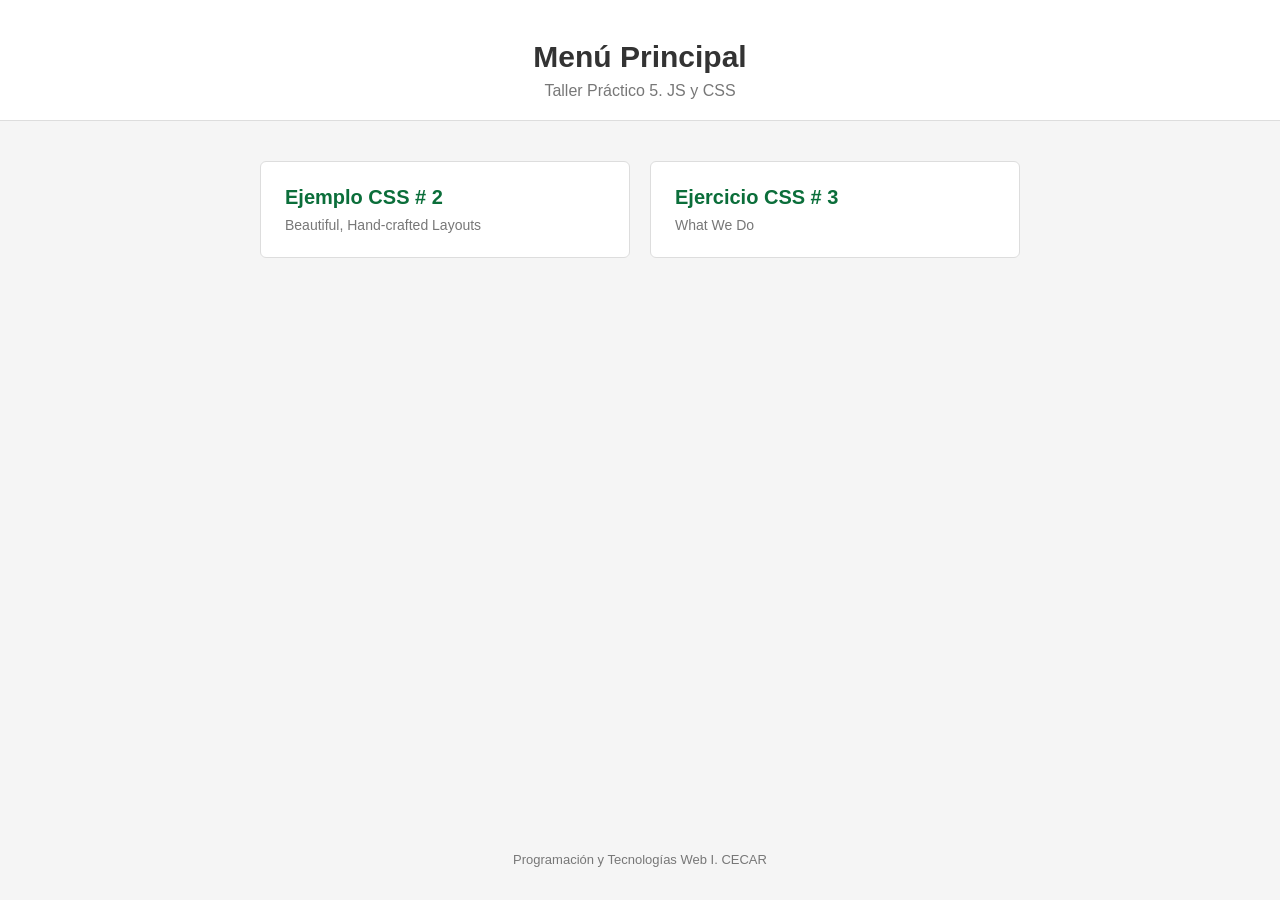
<file: index.html>
<!DOCTYPE html>
<html lang="es">
<head>
    <meta charset="UTF-8">
    <meta name="viewport" content="width=device-width, initial-scale=1.0">
    <title>Menú Principal</title>
    <link rel="stylesheet" href="css/index.css">
</head>
<body>
    <header class="encabezado">
        <h1>Menú Principal</h1>
        <p>Taller Práctico 5. JS y CSS</p>
    </header>

    <main class="contenedor">
        <nav id="menu" class="menu"></nav>
    </main>

    <footer class="pie">
        <p>Programación y Tecnologías Web I. CECAR</p>
    </footer>

    <script src="js/index.js"></script>
</body>
</html>
</file>
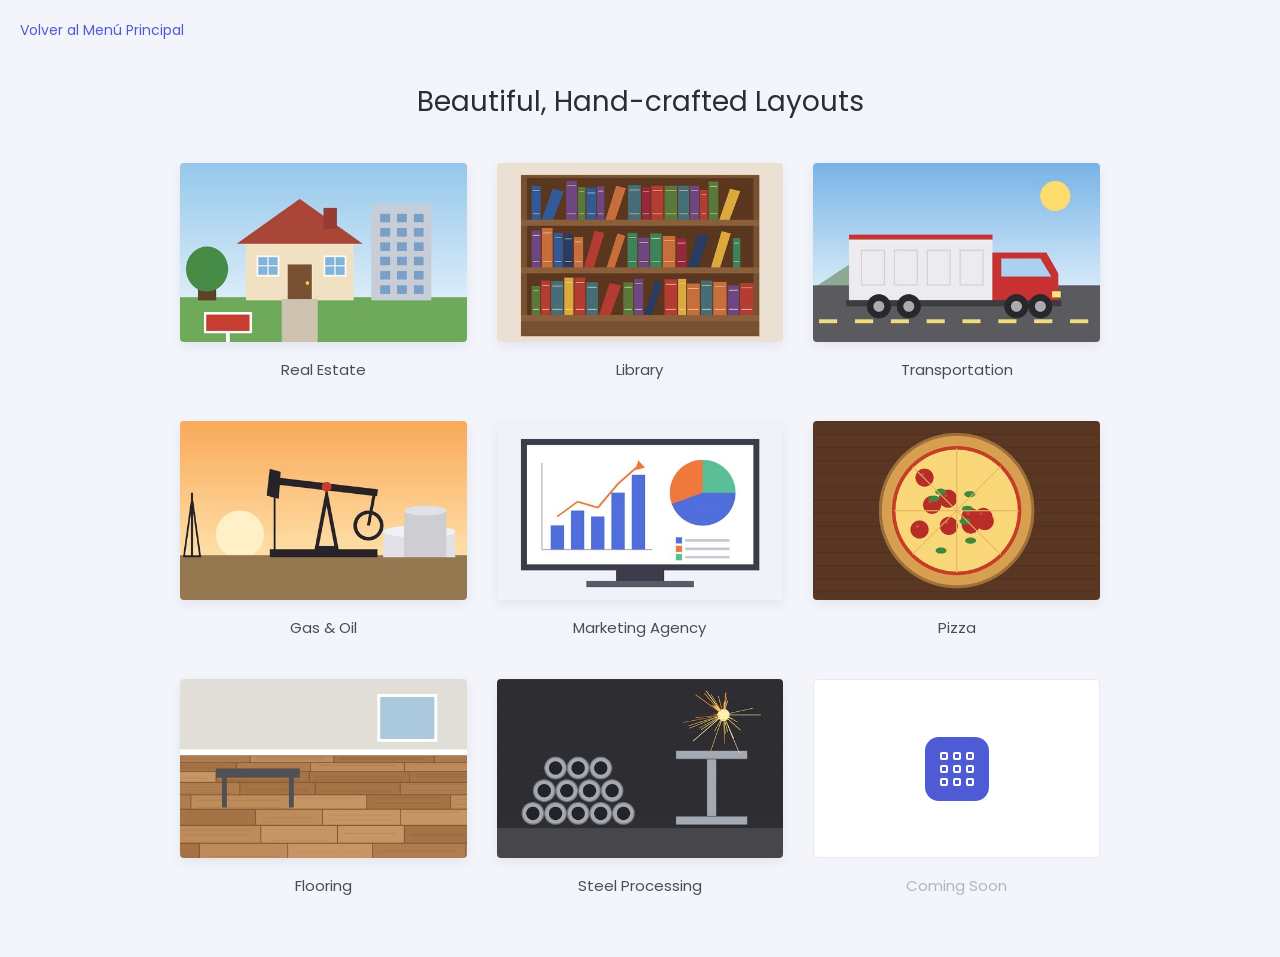
<file: html/ejercicio2.html>
<!DOCTYPE html>
<html lang="es">
<head>
    <meta charset="UTF-8">
    <meta name="viewport" content="width=device-width, initial-scale=1.0">
    <title>Ejemplo CSS # 2</title>
    <link rel="stylesheet" href="https://fonts.googleapis.com/css2?family=Poppins:wght@400&display=swap">
    <link rel="stylesheet" href="../css/ejercicio2.css">
</head>
<body>
    <a class="volver" href="../index.html">Volver al Menú Principal</a>

    <section class="layouts">
        <h1 class="titulo">Beautiful, Hand-crafted Layouts</h1>
        <div id="galeria" class="galeria"></div>
    </section>

    <script src="../js/ejercicio2.js"></script>
</body>
</html>
</file>
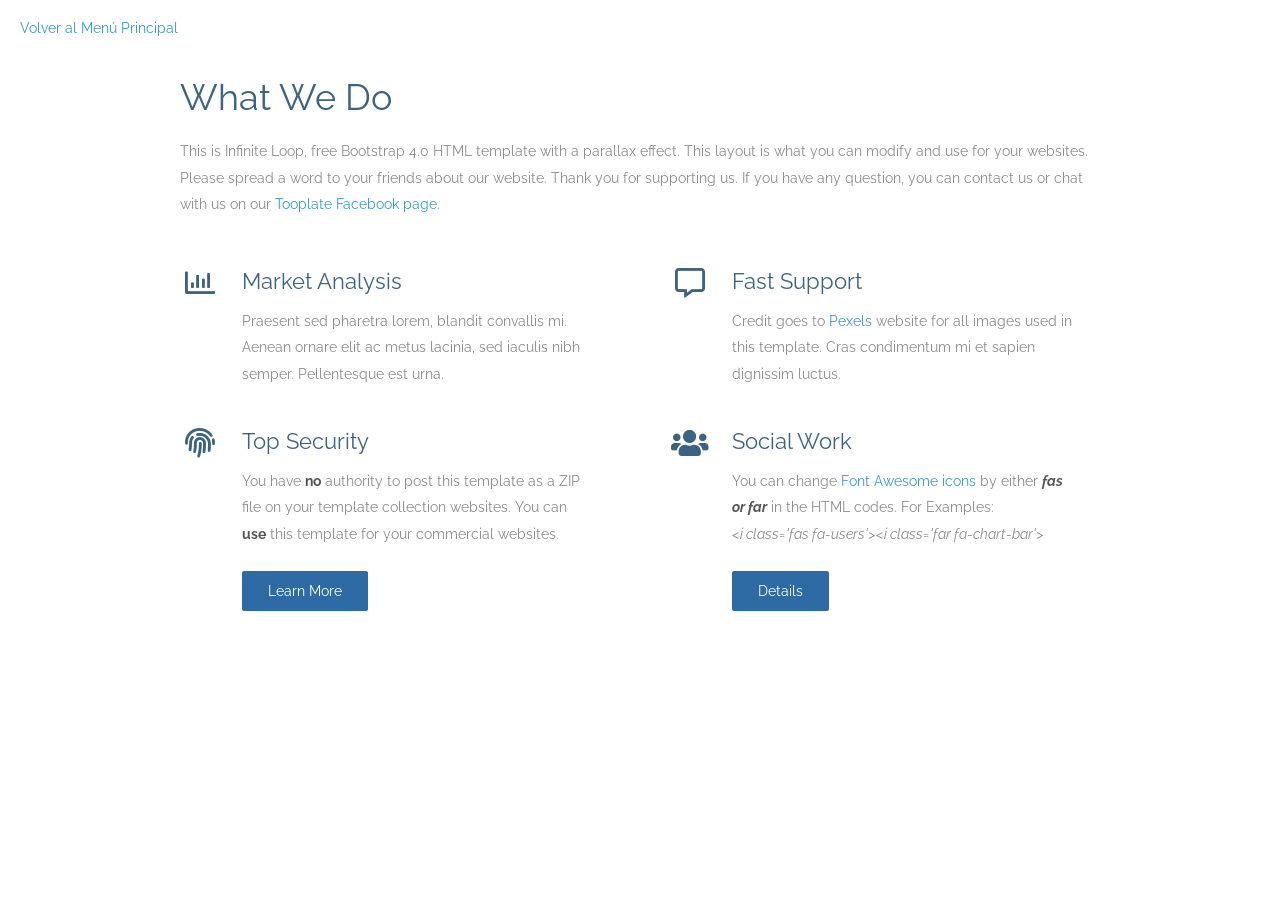
<file: html/ejercicio3.html>
<!DOCTYPE html>
<html lang="es">
<head>
    <meta charset="UTF-8">
    <meta name="viewport" content="width=device-width, initial-scale=1.0">
    <title>Ejercicio CSS # 3</title>
    <link rel="stylesheet" href="https://fonts.googleapis.com/css2?family=Raleway:wght@400&display=swap">
    <link rel="stylesheet" href="https://cdnjs.cloudflare.com/ajax/libs/font-awesome/5.15.4/css/all.min.css">
    <link rel="stylesheet" href="../css/ejercicio3.css">
</head>
<body>
    <a class="volver" href="../index.html">Volver al Menú Principal</a>

    <section class="que-hacemos">
        <h1 class="titulo">What We Do</h1>
        <p class="intro">
            This is Infinite Loop, free Bootstrap 4.0 HTML template with a parallax effect. This layout is what you can
            modify and use for your websites. Please spread a word to your friends about our website. Thank you for
            supporting us. If you have any question, you can contact us or chat with us on our
            <a href="#">Tooplate Facebook page</a>.
        </p>
        <div id="servicios" class="servicios"></div>
    </section>

    <script src="../js/ejercicio3.js"></script>
</body>
</html>
</file>
<file: css/index.css>
* {
    box-sizing: border-box;
}

body {
    margin: 0;
    min-height: 100vh;
    display: flex;
    flex-direction: column;
    font-family: Arial, sans-serif;
    background-color: #f5f5f5;
    color: #333333;
}

.encabezado {
    text-align: center;
    padding: 40px 20px 20px;
    border-bottom: 1px solid #dddddd;
    background-color: #ffffff;
}

.encabezado h1 {
    margin: 0;
    font-size: 30px;
}

.encabezado p {
    margin: 8px 0 0;
    color: #777777;
}

.contenedor {
    flex: 1;
    width: 100%;
    max-width: 800px;
    margin: 0 auto;
    padding: 40px 20px;
}

.menu {
    display: grid;
    grid-template-columns: repeat(2, 1fr);
    gap: 20px;
}

.tarjeta {
    display: block;
    background-color: #ffffff;
    color: #333333;
    text-decoration: none;
    border: 1px solid #dddddd;
    border-radius: 6px;
    padding: 24px;
}

.tarjeta:hover {
    border-color: #0b6e3a;
}

.tarjeta h2 {
    margin: 0 0 8px;
    font-size: 20px;
    color: #0b6e3a;
}

.tarjeta p {
    margin: 0;
    font-size: 14px;
    color: #777777;
}

.pie {
    text-align: center;
    padding: 20px;
    font-size: 13px;
    color: #777777;
}

@media (max-width: 600px) {
    .menu {
        grid-template-columns: 1fr;
    }
}
</file>
<file: css/ejercicio2.css>
* {
    box-sizing: border-box;
}

body {
    margin: 0;
    font-family: 'Poppins', sans-serif;
    background-color: #f4f5fb;
    color: #2b2d35;
}

.volver {
    display: inline-block;
    margin: 20px;
    color: #4f5bd5;
    text-decoration: none;
    font-size: 14px;
}

.layouts {
    max-width: 960px;
    margin: 0 auto;
    padding: 20px 20px 60px;
}

.titulo {
    text-align: center;
    font-weight: 400;
    font-size: 28px;
    margin: 0 0 40px;
}

.galeria {
    display: grid;
    grid-template-columns: repeat(3, 1fr);
    gap: 40px 30px;
}

.item {
    text-align: center;
}

.marco {
    background-color: #ffffff;
    border-radius: 4px;
    overflow: hidden;
    aspect-ratio: 16 / 10;
    box-shadow: 0 4px 12px rgba(30, 35, 90, 0.08);
}

.marco img {
    width: 100%;
    height: 100%;
    object-fit: cover;
    display: block;
}

.item h3 {
    margin: 16px 0 0;
    font-size: 15px;
    font-weight: 400;
    color: #4a4d57;
}

.pronto .marco {
    display: flex;
    align-items: center;
    justify-content: center;
    border: 1px solid #e6e8f2;
    box-shadow: none;
}

.icono-pronto {
    width: 64px;
    height: 64px;
    border-radius: 14px;
    background-color: #4f5bd5;
    display: grid;
    grid-template-columns: repeat(3, 8px);
    gap: 5px;
    align-content: center;
    justify-content: center;
}

.icono-pronto span {
    width: 8px;
    height: 8px;
    border: 2px solid #ffffff;
    border-radius: 2px;
}

.pronto h3 {
    color: #b3b5bd;
}

@media (max-width: 800px) {
    .galeria {
        grid-template-columns: repeat(2, 1fr);
    }
}

@media (max-width: 520px) {
    .galeria {
        grid-template-columns: 1fr;
    }
}
</file>
<file: css/ejercicio3.css>
* {
    box-sizing: border-box;
}

body {
    margin: 0;
    font-family: 'Raleway', sans-serif;
    background-color: #ffffff;
    color: #8a8a8a;
}

a {
    color: #3399cc;
    text-decoration: none;
}

.volver {
    display: inline-block;
    margin: 20px;
    font-size: 14px;
}

.que-hacemos {
    max-width: 960px;
    margin: 0 auto;
    padding: 20px 20px 60px;
}

.titulo {
    color: #3c6382;
    font-weight: 400;
    font-size: 36px;
    margin: 0 0 20px;
}

.intro {
    font-size: 14px;
    line-height: 1.9;
    margin: 0 0 50px;
}

.servicios {
    display: grid;
    grid-template-columns: repeat(2, 1fr);
    gap: 40px 60px;
}

.servicio {
    display: flex;
    gap: 22px;
}

.icono {
    font-size: 30px;
    color: #3c6382;
    width: 40px;
    flex-shrink: 0;
    text-align: center;
}

.servicio h2 {
    color: #3c6382;
    font-weight: 400;
    font-size: 22px;
    margin: 0 0 14px;
}

.servicio p {
    font-size: 14px;
    line-height: 1.9;
    margin: 0;
    max-width: 340px;
}

.servicio b {
    color: #555555;
}

.boton {
    display: inline-block;
    margin-top: 24px;
    padding: 12px 26px;
    background-color: #2e6aa3;
    color: #ffffff;
    border: none;
    border-radius: 2px;
    font-family: inherit;
    font-size: 14px;
    cursor: pointer;
}

.boton:hover {
    background-color: #1f4f7d;
}

@media (max-width: 700px) {
    .servicios {
        grid-template-columns: 1fr;
    }
}
</file>
